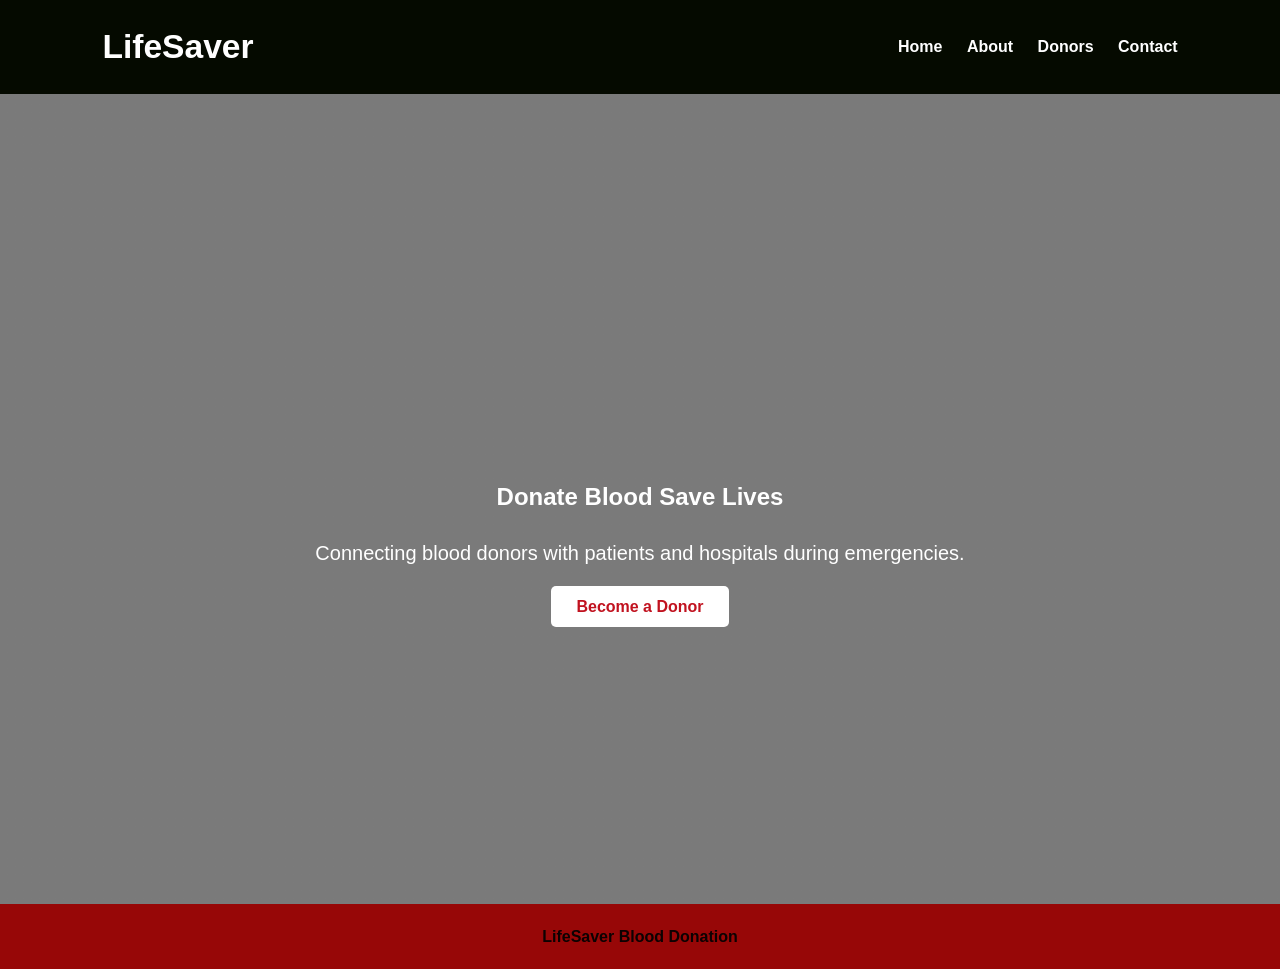
<file: index.html>
<!DOCTYPE html>
<html lang="en">
<head>
    <meta charset="UTF-8">
    <meta name="viewport" content="width=device-width, initial-scale=1.0">
    <title>LifeSaver Blood Donation</title>

    <link rel="stylesheet" href="style.css">
</head>
<body>

<header>

    <div class="logo">
       <big>LifeSaver</big> 
    </div>

    <nav>
        <a href="index.html">Home</a>
        <a href="about.html">About</a>
        <a href="donors.html">Donors</a>
        <a href="contact.html">Contact</a>
    </nav>

</header>

<section class="hero">

    <div class="hero-content">

        <h1>Donate Blood Save Lives</h1>

        <p>
            Connecting blood donors with patients and hospitals during emergencies.
        </p>

        <a href="contact.html" class="btn">
            Become a Donor
        </a>

    </div>

</section>

<footer>
    <p><strong>LifeSaver Blood Donation</strong></p>
</footer>

</body>
</html>
</file>
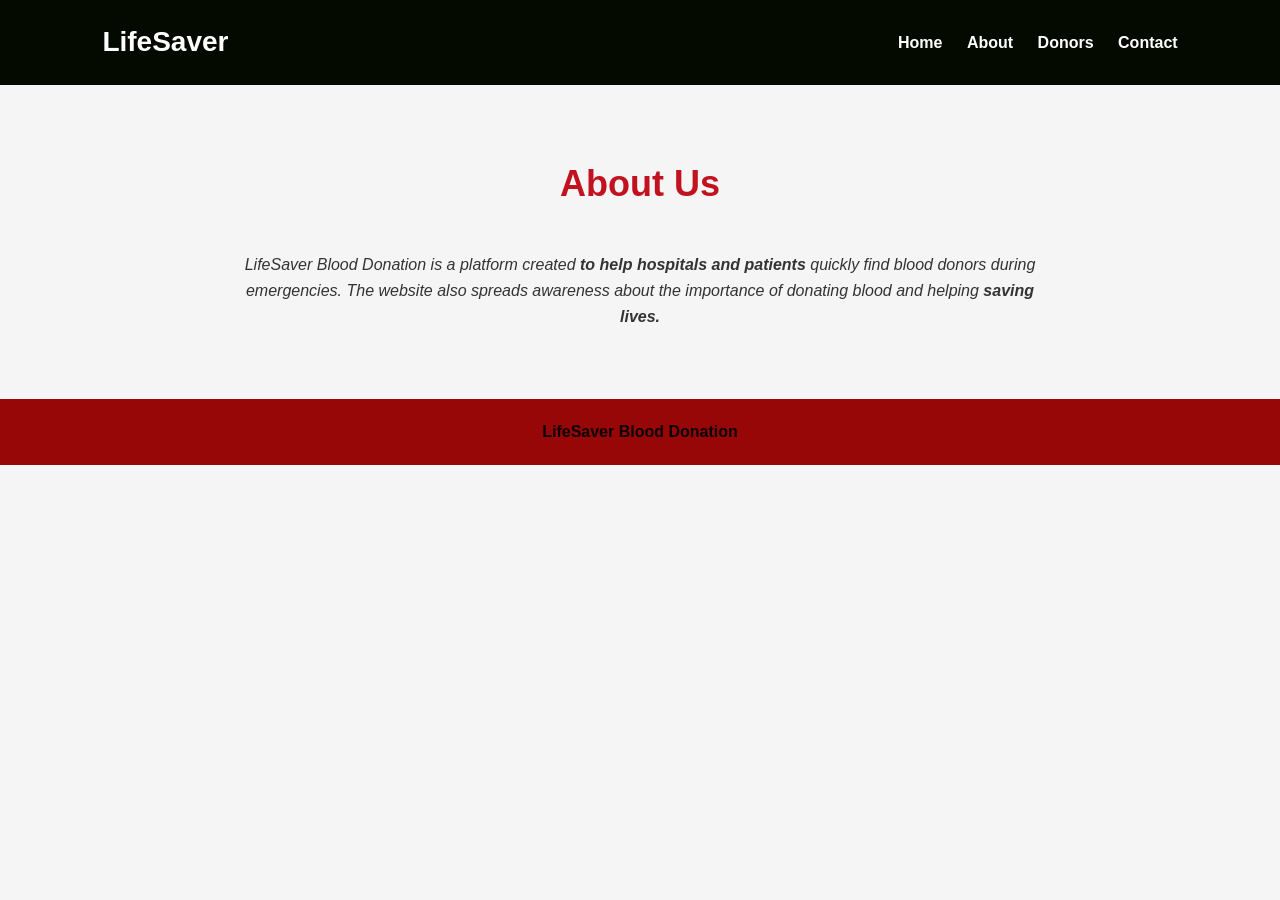
<file: about.html>
<!DOCTYPE html>
<html lang="en">
<head>
    <meta charset="UTF-8">
    <meta name="viewport" content="width=device-width, initial-scale=1.0">
    <title>About Us</title>

    <link rel="stylesheet" href="style.css">
</head>
<body>

<header>

    <div class="logo">
        LifeSaver
    </div>

    <nav>
        <a href="index.html">Home</a>
        <a href="about.html">About</a>
        <a href="donors.html">Donors</a>
        <a href="contact.html">Contact</a>
    </nav>

</header>

<section class="section">

    <div class="title">
        <h2>About Us</h2>
    </div>

    <div class="about-text">

        <p>
           <i>LifeSaver Blood Donation is a platform created <strong>to help hospitals and patients</strong> quickly find blood donors during emergencies.
            The website also spreads awareness about the importance of donating blood and helping <strong>saving lives.</strong></i> 
        </p>

    </div>

</section>

<footer>
    <p><strong>LifeSaver Blood Donation</strong></p>
</footer>

</body>
</html>
</file>
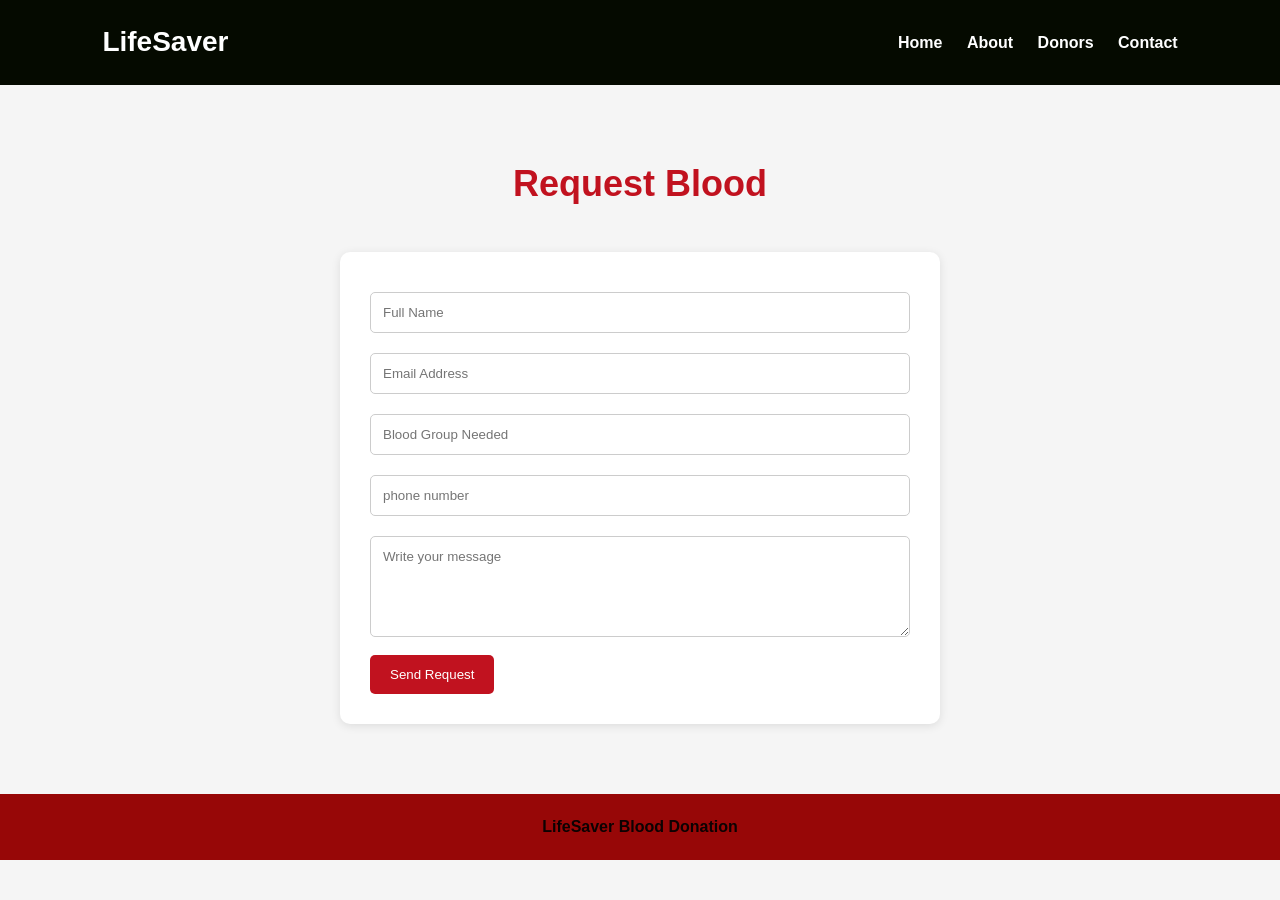
<file: contact.html>
<!DOCTYPE html>
<html lang="en">
<head>
    <meta charset="UTF-8">
    <meta name="viewport" content="width=device-width, initial-scale=1.0">
    <title>Contact</title>

    <link rel="stylesheet" href="style.css">
</head>
          <script src="script.js"></script>
<body>

<header>

    <div class="logo">
        LifeSaver
    </div>

    <nav>
        <a href="index.html">Home</a>
        <a href="about.html">About</a>
        <a href="donors.html">Donors</a>
        <a href="contact.html">Contact</a>
    </nav>

</header>

<section class="section">

    <div class="title">
        <h2>Request Blood</h2>
    </div>

    <form>

        <input type="text" placeholder="Full Name" required>

        <input type="email" placeholder="Email Address" required>

        <input type="text" placeholder="Blood Group Needed">

        <input type="tel" placeholder="phone number">

        <textarea rows="5" placeholder="Write your message"></textarea>

        <button type="submit">
            Send Request
        </button>

    </form>

</section>

<footer>
    <p><strong>LifeSaver Blood Donation</strong></p>
</footer>

</body>
</html>
</file>
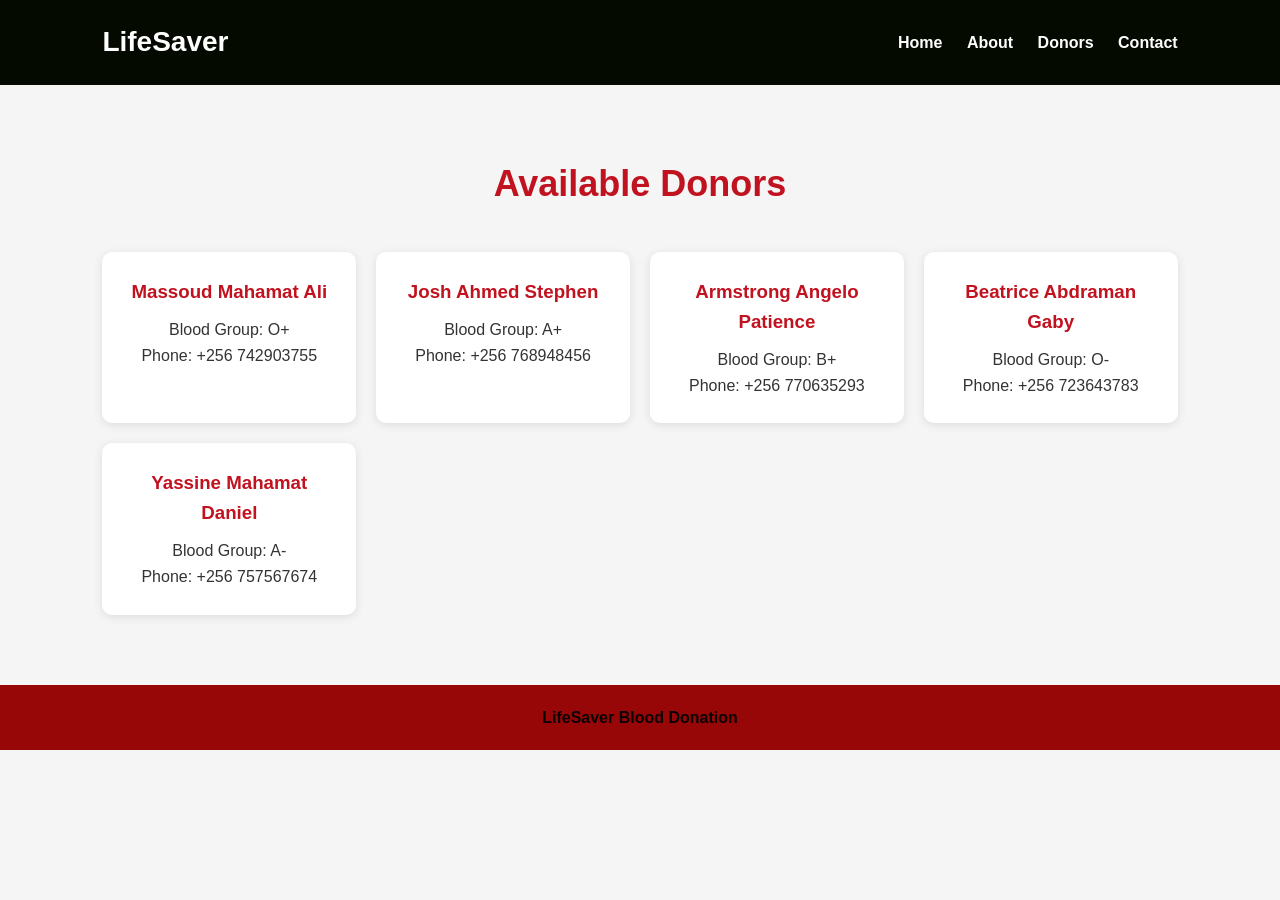
<file: donors.html>
<!DOCTYPE html>
<html lang="en">
<head>
    <meta charset="UTF-8">
    <meta name="viewport" content="width=device-width, initial-scale=1.0">
    <title>Donors</title>

    <link rel="stylesheet" href="style.css">
</head>
<body>

<header>

    <div class="logo">
        LifeSaver
    </div>

    <nav>
        <a href="index.html">Home</a>
        <a href="about.html">About</a>
        <a href="donors.html">Donors</a>
        <a href="contact.html">Contact</a>
    </nav>

</header>

<section class="section">

    <div class="title">
        <h2>Available Donors</h2>
    </div>

    <div class="cards">

        <div class="card">
            <h3>Massoud Mahamat Ali</h3>
            <p>Blood Group: O+</p>
            <p>Phone: +256 742903755</p>
        </div>

        <div class="card">
            <h3>Josh Ahmed Stephen</h3>
            <p>Blood Group: A+</p>
            <p>Phone: +256 768948456</p>
        </div>

        <div class="card">
            <h3>Armstrong Angelo Patience</h3>
            <p>Blood Group: B+</p>
            <p>Phone: +256 770635293</p>
        </div>
        <div class="card">
            <h3>Beatrice Abdraman Gaby</h3>
            <p>Blood Group: O-</p>
            <p>Phone: +256 723643783</p>
        </div>
        <div class="card">
            <h3>Yassine Mahamat Daniel</h3>
            <p>Blood Group: A- </p>
            <p>Phone: +256 757567674</p>
        </div>

    </div>

</section>

<footer>
    <p><strong>LifeSaver Blood Donation</strong></p>
</footer>

</body>
</html>
</file>
<file: style.css>
*{
    margin:0;
    padding:0;
    box-sizing:border-box;
    font-family:Arial, Helvetica, sans-serif;
}

body{
    background:#f5f5f5;
    color:#333;
    line-height:1.6;
}

header{
    background:#050a00;
    color:white;
    padding:20px 8%;
    display:flex;
    justify-content:space-between;
    align-items:center;
    flex-wrap:wrap;
}

.logo{
    font-size:28px;
    font-weight:bold;
}

nav a{
    color:white;
    text-decoration:none;
    margin-left:20px;
    font-weight:bold;
}

nav a:hover{
    text-decoration:underline;
}

.hero{
    height:90vh;

    background:
    linear-gradient(rgba(0,0,0,0.5), rgba(0,0,0,0.5)),
    url('https://pbs.twimg.com/media/HGXZXY6aUAAR3yZ.jpg');

    background-size:cover;
    background-position:center;

    display:flex;
    justify-content:center;
    align-items:center;
    text-align:center;

    color:white;
    padding:20px;
}

.hero-content h1{
    padding-top: 100px;
    margin-bottom:20px;
}

.hero-content p{
    font-size:20px;
    margin-bottom:25px;
}

.btn{
    background:white;
    color:#c1121f;
    padding:12px 25px;
    text-decoration:none;
    border-radius:5px;
    font-weight:bold;
    transition:0.3s;
}

.btn:hover{
    background:#780000;
    color:white;
}

.section{
    padding:70px 8%;
}

.title{
    text-align:center;
    margin-bottom:40px;
}

.title h2{
    color:#c1121f;
    font-size:36px;
}

.about-text{
    max-width:800px;
    margin:auto;
    text-align:center;
}

.cards{
    display:grid;
    grid-template-columns:repeat(auto-fit, minmax(220px,1fr));
    gap:20px;
}

.card{
    background:white;
    padding:25px;
    border-radius:10px;
    text-align:center;
    box-shadow:0 2px 10px rgba(0,0,0,0.1);
    transition:0.3s;
}

.card:hover{
    transform:translateY(-5px);
}

.card h3{
    color:#c1121f;
    margin-bottom:10px;
}

form{
    background:white;
    max-width:600px;
    margin:auto;
    padding:30px;
    border-radius:10px;
    box-shadow:0 2px 10px rgba(0,0,0,0.1);
}

form input,
form textarea{
    width:100%;
    padding:12px;
    margin:10px 0;
    border:1px solid #ccc;
    border-radius:5px;
}

form button{
    background:#c1121f;
    color:white;
    border:none;
    padding:12px 20px;
    cursor:pointer;
    border-radius:5px;
}

form button:hover{
    background:#780000;
}

footer{
    background:#970707;
    color:rgb(12, 2, 2);
    text-align:center;
    padding:20px;
}

@media(max-width:768px){

    header{
        flex-direction:column;
        text-align:center;
    }

    nav{
        margin-top:15px;
    }

    nav a{
        display:block;
        margin:10px 0;
    }

    .hero-content h1{
        font-size:35px;
    }
}
</file>
